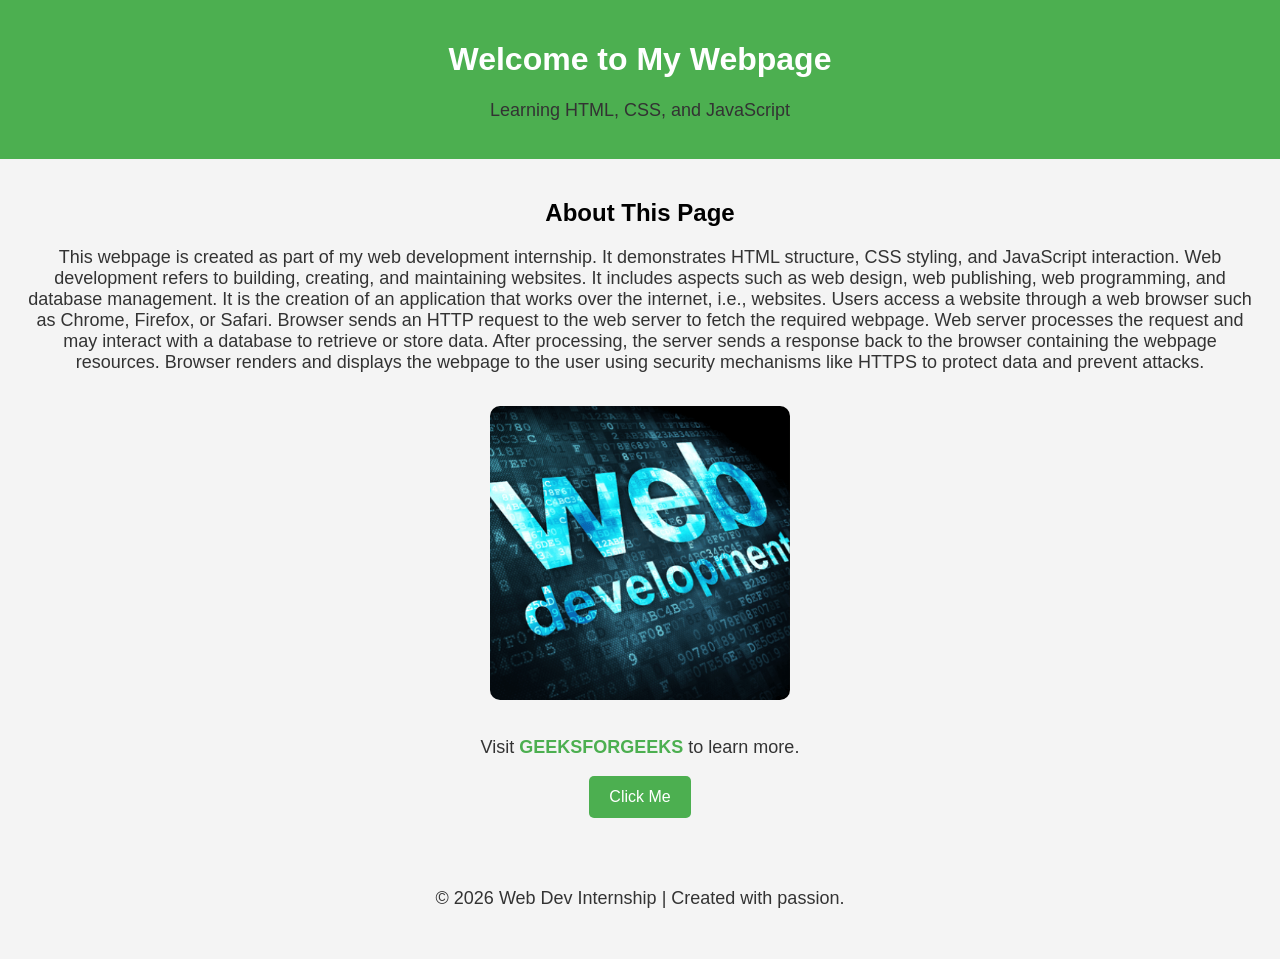
<file: Task-1/index.html>
<!DOCTYPE html>
<html lang="en">

<head>
    <meta charset="UTF-8">
    <meta name="viewport" content="width=device-width, initial-scale=1.0">
    <title>My First Webpage</title>

    <!-- Link CSS -->
    <link rel="stylesheet" href="style.css">
</head>

<body>

    <!-- Header -->
    <header>
        <h1>Welcome to My Webpage</h1>
        <p>Learning HTML, CSS, and JavaScript</p>
    </header>

    <!-- Main Content -->
    <section class="container">

        <h2>About This Page</h2>
        <p>
            This webpage is created as part of my web development internship. It demonstrates HTML structure, CSS styling, and JavaScript interaction. Web development refers to building, creating, and maintaining websites. It includes aspects such as web design,
            web publishing, web programming, and database management. It is the creation of an application that works over the internet, i.e., websites. Users access a website through a web browser such as Chrome, Firefox, or Safari. Browser sends an
            HTTP request to the web server to fetch the required webpage. Web server processes the request and may interact with a database to retrieve or store data. After processing, the server sends a response back to the browser containing the webpage
            resources. Browser renders and displays the webpage to the user using security mechanisms like HTTPS to protect data and prevent attacks.
        </p>

        <!-- Image -->
        <img src="sample.png" alt="Sample Image">

        <!-- Link -->
        <p>
            Visit
            <a href="https://www.geeksforgeeks.org/web-tech/web-technology/" target="_blank">GEEKSFORGEEKS</a> to learn more.
        </p>

        <!-- Button -->
        <button id="alertBtn">Click Me</button>

    </section>

    <!-- Footer -->
    <footer>
        <p>&copy; 2026 Web Dev Internship | Created with passion.</p>
    </footer>

    <!-- Link JS -->
    <script src="script.js"></script>

</body>

</html>
</file>
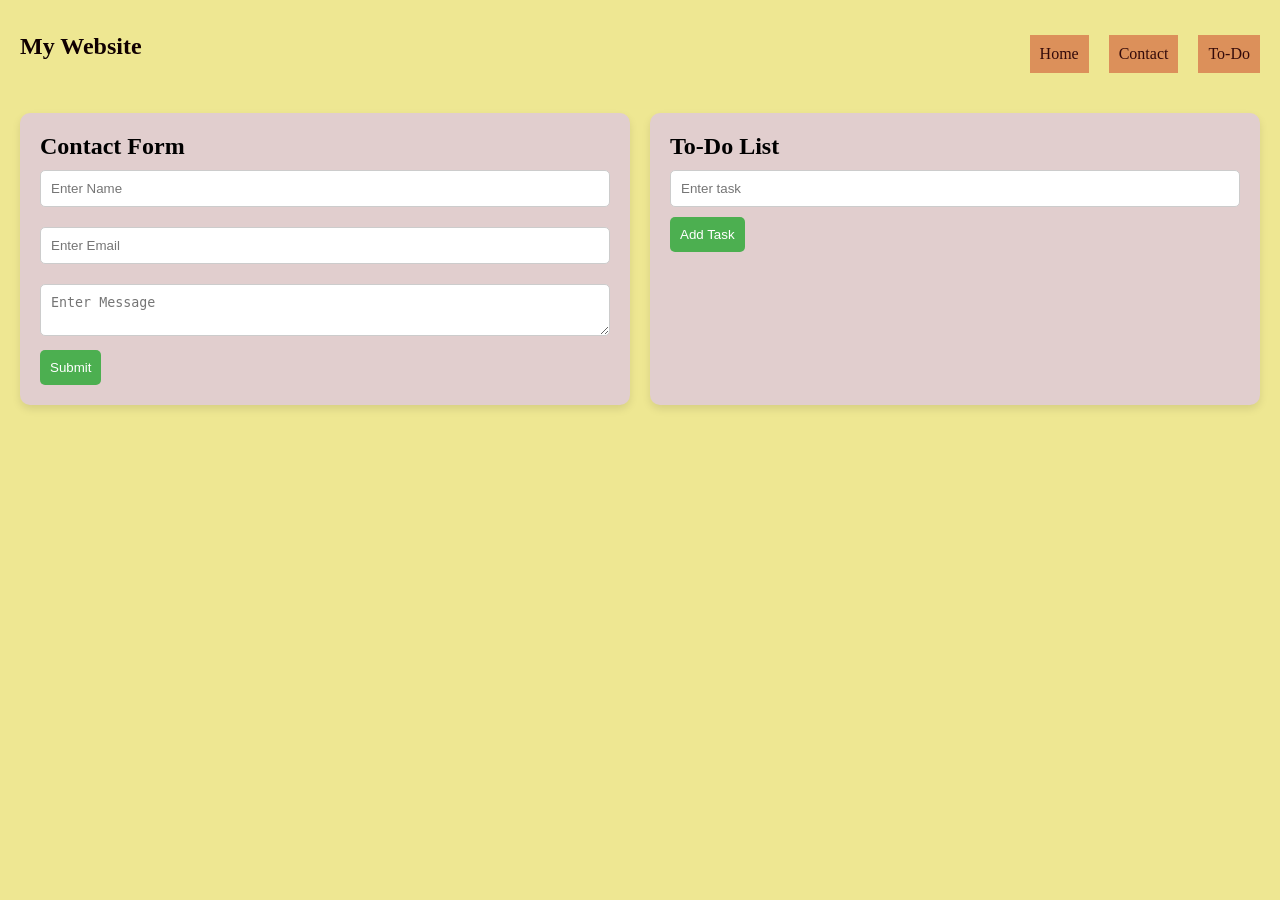
<file: Task-2/index.html>
<!DOCTYPE html>
<html lang="en">

<head>
    <meta charset="UTF-8">
    <meta name="viewport" content="width=device-width, initial-scale=1.0">
    <title>Task 2 - Intermediate Web Development</title>
    <link rel="stylesheet" href="style.css">
</head>

<body>

    <!-- Navbar (Flexbox) -->
    <nav>
        <h2>My Website</h2>
        <ul>
            <li><a href="#">Home</a></li>
            <li><a href="#form">Contact</a></li>
            <li><a href="#todo">To-Do</a></li>
        </ul>
    </nav>

    <!-- Main Layout (Grid) -->
    <div class="container">

        <!-- Contact Form -->
        <section id="form" class="card">
            <h2>Contact Form</h2>
            <form id="contactForm">

                <input type="text" id="name" placeholder="Enter Name" required>
                <input type="email" id="email" placeholder="Enter Email" required>
                <textarea id="message" placeholder="Enter Message" required></textarea>

                <button type="submit">Submit</button>
                <p id="formMessage"></p>

            </form>
        </section>

        <!-- To-Do List -->
        <section id="todo" class="card">
            <h2>To-Do List</h2>

            <input type="text" id="taskInput" placeholder="Enter task">
            <button onclick="addTask()">Add Task</button>

            <ul id="taskList"></ul>
        </section>

    </div>

    <script src="script.js"></script>
</body>

</html>
</file>
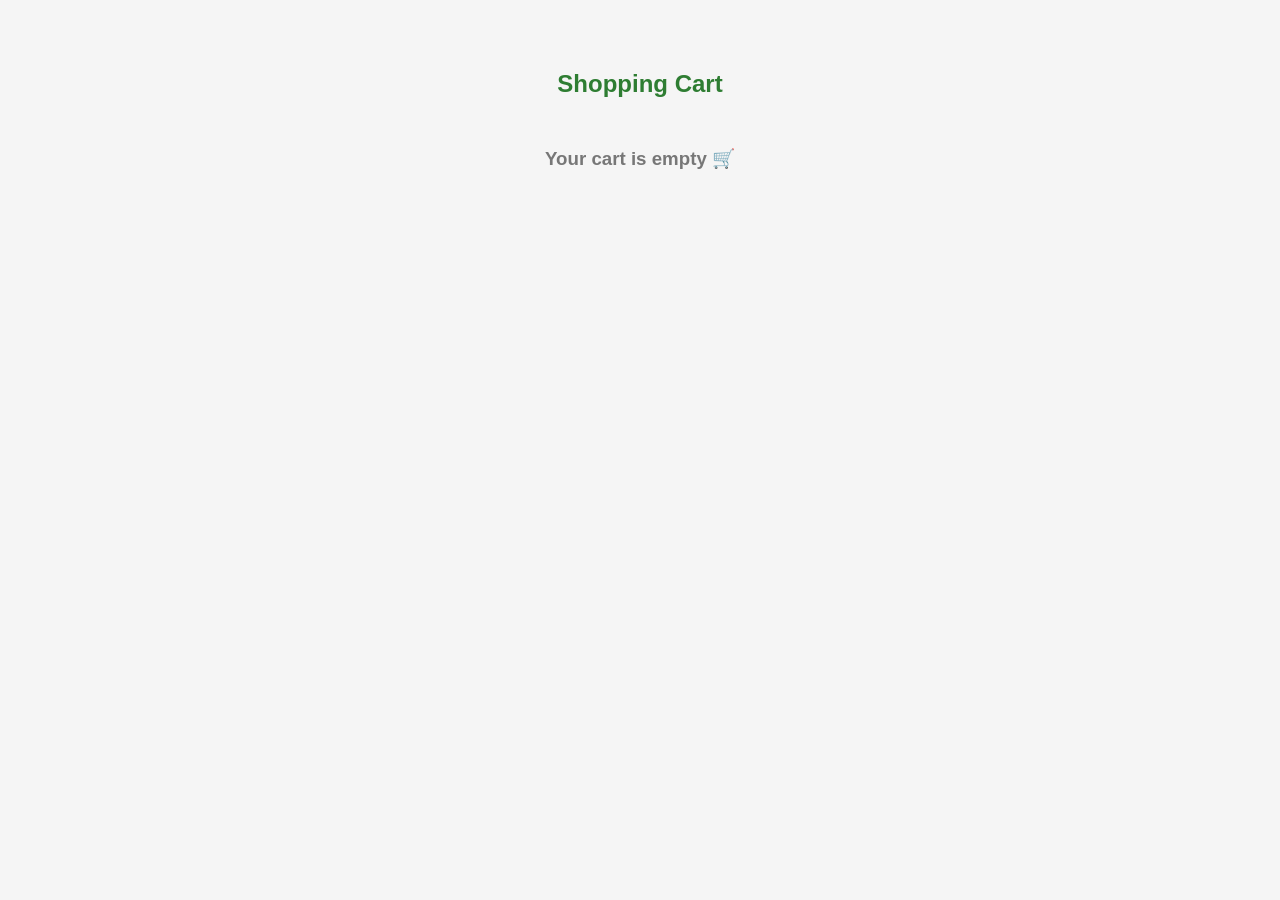
<file: Task-5/cart.html>
<!DOCTYPE html>
<html lang="en">

<head>

    <meta charset="UTF-8">

    <meta name="viewport" content="width=device-width, initial-scale=1.0">

    <title>Shopping Cart</title>

    <link rel="stylesheet" href="style.css">

</head>

<body>


    <!-- CART SECTION -->

    <section class="section">

        <h2>
            Shopping Cart
        </h2>


        <!-- CART ITEMS -->

        <div id="cartContainer" class="grid-container"></div>


        <!-- TOTAL -->

        <h3 id="cartTotal">
            Total: $0
        </h3>

    </section>


    <script src="script.js"></script>

</body>

</html>
</file>
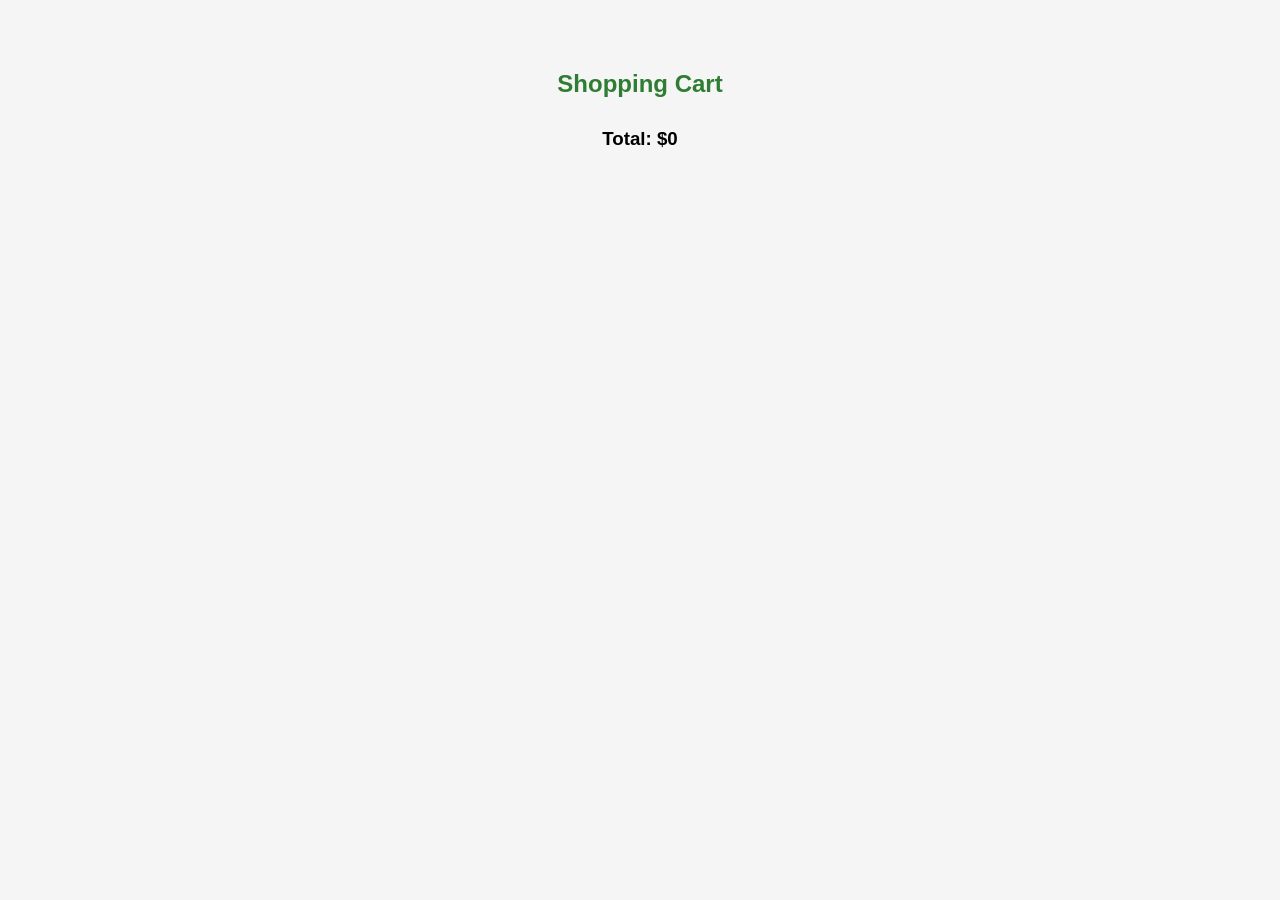
<file: Task-5/checkout.html>
<!DOCTYPE html>
<html lang="en">

<head>

    <meta charset="UTF-8">

    <meta name="viewport" content="width=device-width, initial-scale=1.0">

    <title>Shopping Cart</title>

    <link rel="stylesheet" href="style.css">

</head>

<body>


    <section class="section">

        <h2>
            Shopping Cart
        </h2>

        <div id="cartContainer" class="grid-container"></div>

        <h3 id="cartTotal">
            Total: $0
        </h3>

    </section>


    <script src="cart.js"></script>

</body>

</html>
</file>
<file: Task-1/style.css>
body {
    font-family: Outfit, sans-serif;
    margin: 0;
    background-color: #f4f4f4;
    text-align: center;
}


/* Header */

header {
    background-color: #4CAF50;
    color: white;
    padding: 20px;
    flex-direction: column;
}


/* Container */

.container {
    padding: 20px;
}


/* Image */

img {
    width: 300px;
    border-radius: 10px;
    margin: 15px 0;
}


/* Text */

p {
    font-size: 18px;
    color: #333;
}


/* Links */

a {
    color: #4CAF50;
    text-decoration: none;
    font-weight: bold;
}

a:hover {
    color: #2e7d32;
}


/* Button */

button {
    background-color: #4CAF50;
    color: white;
    border: none;
    padding: 12px 20px;
    font-size: 16px;
    border-radius: 5px;
    cursor: pointer;
}

button:hover {
    background-color: #45a049;
}


/* Footer */

footer {
    margin-top: auto;
    text-align: center;
    padding: 2rem 0;
    border-top: 1px solid var(--glass-border);
    color: #64748b;
    font-size: 0.9rem;
}
</file>
<file: Task-2/style.css>
/* Reset */

* {
    margin: 0;
    padding: 0;
    box-sizing: border-box;
}


/* Body */

body {
    font-family: 'Times New Roman', Times, serif;
    background-color: #eee792;
}


/* Navbar (Flexbox) */

nav {
    display: flex;
    justify-content: space-between;
    align-items: center;
    background: #eee792;
    color: rgb(16, 0, 0);
    padding: 15px 20px;
}

nav ul {
    display: flex;
    list-style: none;
}

nav ul li {
    margin-left: 20px;
}

nav a {
    color: rgb(51, 10, 10);
    text-decoration: none;
}


/* Container (Grid) */

.container {
    display: grid;
    grid-template-columns: 1fr 1fr;
    gap: 20px;
    padding: 20px;
}


/* Cards */

.card {
    background: rgb(225, 206, 206);
    padding: 20px;
    border-radius: 10px;
    box-shadow: 0 4px 8px rgba(0, 0, 0, 0.1);
}


/* Form inputs */

input,
textarea {
    width: 100%;
    margin: 10px 0;
    padding: 10px;
    border: 1px solid #ccc;
    border-radius: 5px;
}


/* Button */

button {
    background: #4CAF50;
    color: white;
    border: none;
    padding: 10px;
    cursor: pointer;
    border-radius: 5px;
}

button:hover {
    background: #45a049;
}


/* To-do list */

ul {
    margin-top: 15px;
}

li {
    background: #dc905a;
    margin: 5px 0;
    padding: 10px;
    display: flex;
    justify-content: space-between;
}


/* Responsive */

@media (max-width: 768px) {
    .container {
        grid-template-columns: 1fr;
    }
    nav {
        flex-direction: column;
        align-items: flex-start;
    }
}
</file>
<file: Task-5/style.css>
* {
    margin: 0;
    padding: 0;
    box-sizing: border-box;
    scroll-behavior: smooth;
}

body {
    font-family: Arial;
    background: #f5f5f5;
}


/* NAVBAR */

.navbar {
    display: flex;
    justify-content: space-between;
    align-items: center;
    padding: 15px 8%;
    background: #111;
    position: sticky;
    top: 0;
    z-index: 1000;
}

.logo {
    color: white;
}

.nav-links {
    display: flex;
    list-style: none;
    gap: 20px;
}

.nav-links a {
    color: white;
    text-decoration: none;
}

.nav-links a:hover {
    color: #4CAF50;
}


/* HERO */

.hero {
    min-height: 100vh;
    display: flex;
    justify-content: center;
    align-items: center;
    text-align: center;
    color: white;
    background: linear-gradient( rgba(0, 0, 0, 0.6), rgba(0, 0, 0, 0.6)), url('https://images.unsplash.com/photo-1498050108023-c5249f4df085?q=80&w=1200&auto=format&fit=crop');
    background-size: cover;
    background-position: center;
}

.hero-content {
    max-width: 700px;
}

.hero h1 {
    font-size: 60px;
    margin-bottom: 20px;
}

.hero p {
    font-size: 20px;
    margin-bottom: 30px;
}

.hero button {
    padding: 14px 28px;
    border: none;
    border-radius: 8px;
    background: #4CAF50;
    color: white;
    cursor: pointer;
}

.hero button:hover {
    background: #45a049;
}


/* SECTION */

.section {
    padding: 70px 8%;
    text-align: center;
}

.section h2 {
    margin-bottom: 30px;
    color: #2e7d32;
}


/* FILTER */

.filter-box {
    display: flex;
    justify-content: center;
    gap: 20px;
    margin-bottom: 30px;
    flex-wrap: wrap;
}

select {
    padding: 10px;
    border-radius: 5px;
}


/* GRID */

.grid-container {
    display: grid;
    grid-template-columns: repeat(auto-fit, minmax(250px, 1fr));
    gap: 25px;
}


/* PRODUCT CARD */

.card {
    background: white;
    padding: 20px;
    border-radius: 15px;
    box-shadow: 0 4px 12px rgba(0, 0, 0, 0.1);
    transition: 0.3s;
}

.card:hover {
    transform: translateY(-5px);
}


/* PRODUCT IMAGE */

.product-image {
    width: 100%;
    height: 170px;
    object-fit: contain;
    border-radius: 10px;
    background: #f5f5f5;
    padding: 10px;
    margin-bottom: 15px;
}


/* BUTTON */

button {
    padding: 10px 20px;
    border: none;
    border-radius: 5px;
    background: #4CAF50;
    color: white;
    cursor: pointer;
    transition: 0.3s;
}

button:hover {
    background: #45a049;
    transform: scale(1.05);
}


/* CART */

#cartItems li {
    list-style: none;
    background: white;
    max-width: 400px;
    margin: 10px auto;
    padding: 12px;
    border-radius: 10px;
    display: flex;
    justify-content: space-between;
}


/* CONTACT */

.contact-form {
    display: flex;
    flex-direction: column;
    align-items: center;
    gap: 15px;
}

input,
textarea {
    width: 100%;
    max-width: 450px;
    padding: 12px;
    border-radius: 5px;
    border: 1px solid #ccc;
}


/* FOOTER */

footer {
    background: #111;
    color: white;
    text-align: center;
    padding: 20px;
}


/* RESPONSIVE */

@media(max-width:768px) {
    .navbar {
        flex-direction: column;
    }
    .nav-links {
        flex-direction: column;
        text-align: center;
        margin-top: 10px;
    }
    .hero h1 {
        font-size: 40px;
    }
    .hero p {
        font-size: 17px;
    }
}


/* CART COUNT */

#cartCount {
    background: red;
    color: white;
    padding: 2px 8px;
    border-radius: 50%;
    font-size: 12px;
}


/* EMPTY CART */

.empty-cart {
    color: #777;
    margin-top: 20px;
}
</file>
